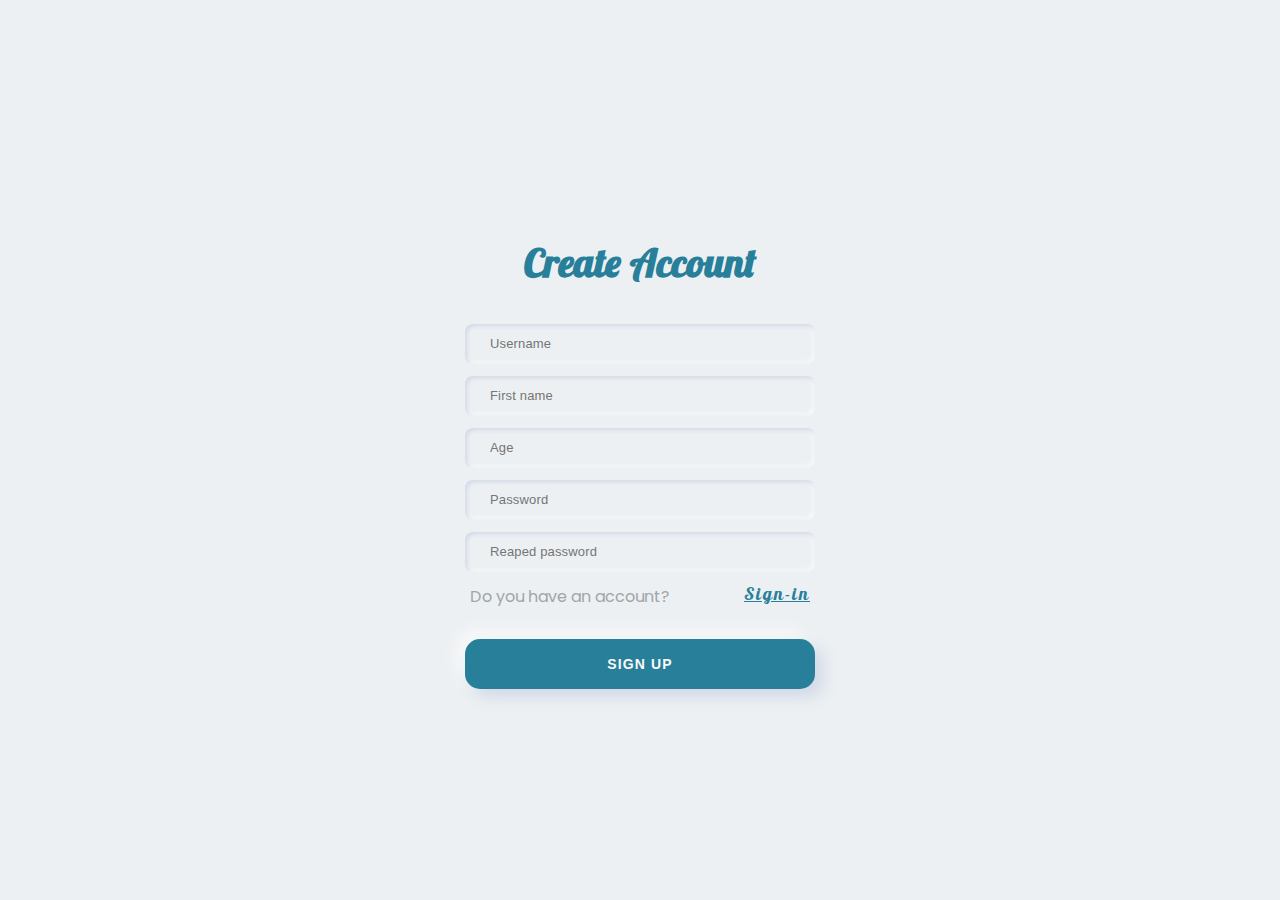
<file: src/index.html>
<!DOCTYPE html>
<html lang="en">
<head>
    <meta charset="UTF-8">
    <meta http-equiv="X-UA-Compatible" content="IE=edge">
    <meta name="viewport" content="width=device-width, initial-scale=1.0">
    <link rel="stylesheet" href="styles/styles.css">
    <title>Books app</title>
</head>
<body>
    <section class="main">
            <div class="container a-container" id="a-container">
                <form class="form" id="form" method="" action="">
                    <h2 class="form_title title">Create Account</h2>
                    <input class="form__input name" type="text" placeholder="Username" required>
                    <p class="name-error error"></p>
                    <input class="form__input firstName" type="text" placeholder="First name" required>
                    <p class="name-error error"></p>
                    <input class="form__input age" type="number" placeholder="Age" required>
                    <p class="name-error error"></p>
                    <input class="form__input password" type="password" placeholder="Password" required>
                    <p class="password-error error"></p>
                    <input class="form__input try-password" type="password" placeholder="Reaped password" required>
                    <p class="password-error error"></p>
                    <div class="link">
                        <p>Do you have an account?</p>
                        <a role="button" id="open-modal">Sign-in</a>
                    </div>
                    <button class="form__button button submit signin-btn">SIGN UP</button>
                </form>
            </div>
            <div class="modal mod-window">
                <div class="modal-content mod-content">
                    <div class="modal__content-close">
                        <img src="./assets/icons/close.svg" alt="close" class="modal__close">
                    </div>
                    <form class="form" id="form-login" method="" action="">
                        <h2 class="form_title title">Sign in</h2>
                        <input class="form__input login-username" type="text" placeholder="Username" required>
                        <p class="login-error error"></p>
                        <input class="form__input login-password" type="password" placeholder="Password" required>
                        <p class="login-error error"></p>
                        <button class="form__button button submit login-btn">SIGN IN</button>
                    </form>
                </div>
            </div>
    </section>
    <script type="module" src="./js/script.js"></script>
</body>
</html>
</file>
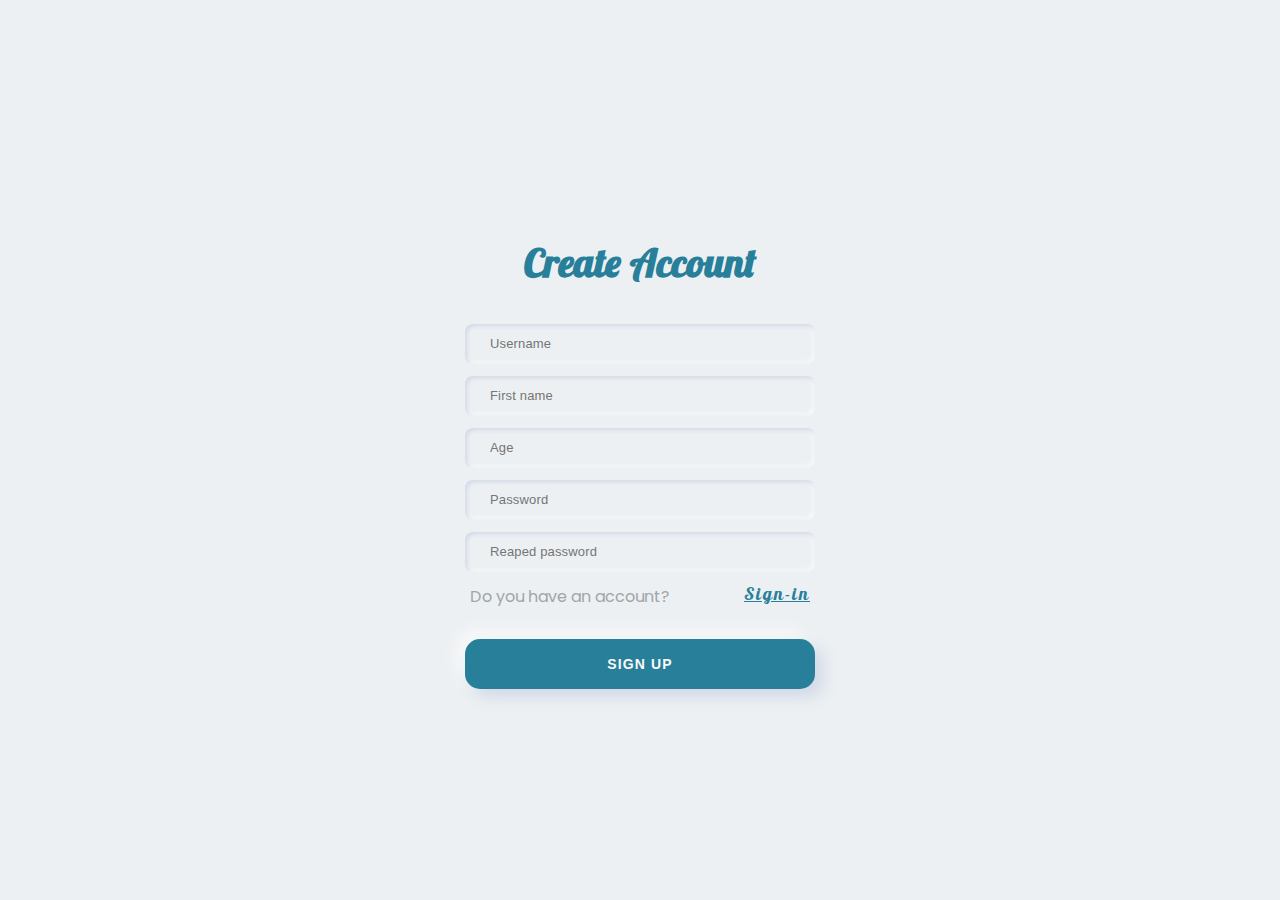
<file: src/detail-info.html>
<!DOCTYPE html>
<html lang="en">
<head>
    <meta charset="UTF-8">
    <meta http-equiv="X-UA-Compatible" content="IE=edge">
    <meta name="viewport" content="width=device-width, initial-scale=1.0">
    <link rel="stylesheet" href="styles/styles.css">
    <title>Document</title>
</head>
<body>
    <section class="detail-info">
        <div class="detail-info__content">
            <div class="home-header">
                <div class="home-header__content">
                    <img src="./assets/icons/user.svg" alt="user" class="home-user">
                    <p class="home-header__name user-name"></p>
                    <p class="signout">Signout</p>
                </div>
            </div>
            <div class="detail-info__content">
                <div class="detail-info__header">
                    <img src="./assets/icons/back-icon.svg" alt="back-icon" class="back-icon">
                    <h2 class="title">Book Information</h2>
                </div>
                <div class="detail-info__box">
                    <h2 class="book-title"></h2>
                    <p class="book-author"></p>
                    <div class="detail-info__book-info">
                        <div>
                            <p>Издательтсво: <span class="book-house"></span></p>
                            <p>Язык оригинала: <span class="book-language"></span></p>
                            <p>Год издания: <span class="book-year"></span></p>
                        </div>
                        <div>
                            <p>Кол-во страниц: <span class="book-pages"></span></p>
                            <p> Жанры: <span class="book-genres"></span></p>
                        </div>
                    </div>
                    <div class="detail-info__book-footer">
                        <button class="button" id="open__edit-book">Edit</button>
                        <div class="detail-info__book-icon">
                            <img src="./assets/icons/delete.svg" alt="delete" class="delete-book">
                            <div class="like-img">
                            </div>
                        </div>
                    </div>
                </div>
            </div>
        </div>
        <div class="modal-delete mod-window">
            <div class="modal-delete-content mod-content">
                <h2 class="delete-modal__quiz">Are you sure you want to remove?</h2>
                <div class="modal-delete__btns">
                    <button class="book-delete btn">Yes</button>
                    <div class="loader-box hidden">
                        <img src="/src/assets/icons/loader2.svg" alt="loader" class="loader-svg">
                    </div>
                    <button class="moadl-delete-close btn">No</button>
                </div>
            </div>
        </div>
        <div class="edit-book-modal mod-window">
            <div class="edit-book-modal__content mod-content">
                <div class="modal__content-close">
                    <img src="./assets/icons/close.svg" alt="close" class="edit-book-modal__close">
                </div>
                <form action="" class="form update-form">
                    <h3>Edit Book</h3> 
                    <div class="edit-book-modal__header">
                    </div>
                    <!-- <img src="./assets/icons/like.svg" alt="like"> -->
                    <input type="text" placeholder="Name" class="form__input update-name" required>
                    <input type="text" placeholder="Author" class="form__input update-author" required>
                    <input type="number" placeholder="Publish year" class="form__input update-year" required>
                    <input type="text" placeholder="Publish house" class="form__input update-house" required>
                    <input type="number" placeholder="Pages number" class="form__input update-pages" required>
                    <input type="text" placeholder="genres" class="form__input update-genres" required>
                    <input type="text" placeholder="Original language" class="form__input update-language" required>
                    <div class="delete-btn_update-modal" role="button">
                        <img src="./assets/icons/delete.svg" alt="delete">
                            <button class="delete-text_update-modal">delete</button>
                    </div>
                    <button class="button form-update__btn">Save Changes</button>
                </form>
            </div>
        </div>
    </section>
    <script type="module" src="js/script.js"></script>
</body>
</html>
</file>
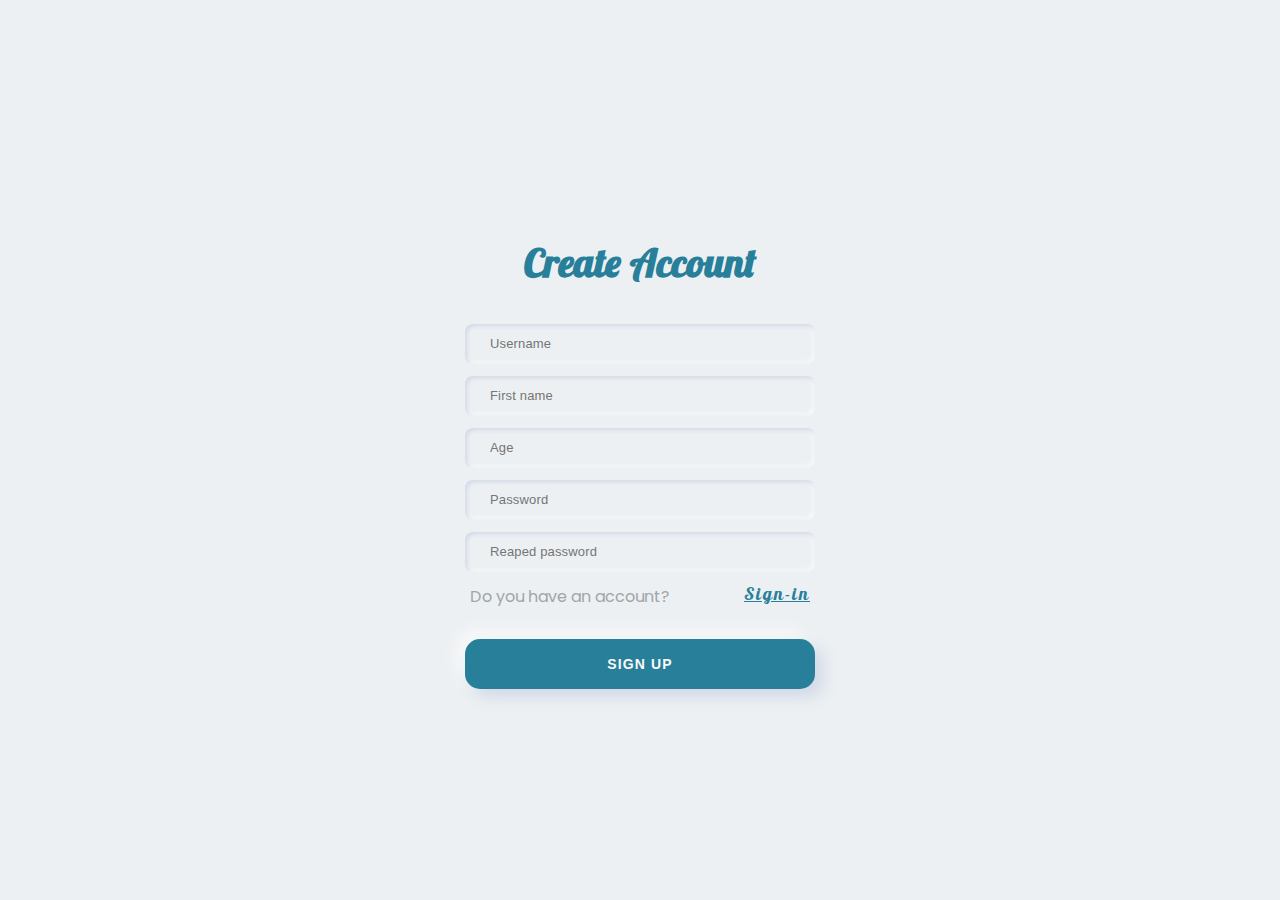
<file: src/home.html>
<!DOCTYPE html>
<html lang="en">
<head>
    <meta charset="UTF-8">
    <meta http-equiv="X-UA-Compatible" content="IE=edge">
    <meta name="viewport" content="width=device-width, initial-scale=1.0">
    <link rel="stylesheet" href="styles/styles.css">
    <title>Books</title>
</head>
<body>
    <section class="home">
        <div class="home-content">
            <div class="home-header">
                <div class="home-header__content">
                    <img src="./assets/icons/user.svg" alt="user" class="home-user">
                    <p class="home-header__name user-name"></p>
                    <p class="signout">Signout</p>
                </div>
            </div>
            <div class="home-box">
                <div class="home_book-content">
                    <h1 class="title">List of books</h1>
                </div>
                <div class="home-cards">
                    <div class="no-books hidden">
                        <h2>no books yet</h2>
                    </div>
                </div>
                <div class="home_book-content">
                    <button class="home_add-book-btn" id="open__add-book-modal">Add a book</button>
                </div>
            </div>
        </div>
        <div class="modal-delete mod-window">
            <div class="modal-delete-content mod-content">
                <h2>Are you sure you want to remove?</h2>
                <div class="modal-delete__btns">
                    <button class="book-deletes btn">Yes</button>
                    <div class="loader-box hidden">
                        <img src="/src/assets/icons/loader2.svg" alt="loader" class="loader-svg">
                    </div>
                    <button class="moadl-delete-close btn">No</button>
                </div>
            </div>
        </div>
        <div class="modal__add-book mod-window">
            <div class="modal__add-book-content mod-content">
                <div class="modal__content-close">
                    <img src="./assets/icons/close.svg" alt="close" class="modal__add-book-close">
                </div>
                <form action="" class="form form-add-book">
                    <h3>Add a book</h3>
                    <input type="text" placeholder="Name" class="form__input create-name" required>
                    <input type="text" placeholder="Author" class="form__input craete-author" required>
                    <input type="number" placeholder="Publish year" class="form__input create-year" required>
                    <input type="text" placeholder="Publish house" class="form__input create-house" required>
                    <input type="number" placeholder="Pages number" class="form__input create-pages" required>
                    <input type="text" placeholder="genres" class="form__input create-genres" required>
                    <input type="text" placeholder="Original language" class="form__input create-language" required>
                    <button class="button create-book__btn">Save</button>
                    <p class="success-text hidden">Successfully added a new book</p>
                </form>
            </div>
        </div>
    </section>
    <script type="module" src="./js/script.js"></script>
</body>
</html>
</file>
<file: src/styles/styles.css>
@import url('https://fonts.googleapis.com/css2?family=Lobster&display=swap');
@import url('https://fonts.googleapis.com/css2?family=Montserrat:wght@300;400;500;600;700&display=swap');
@import url('https://fonts.googleapis.com/css2?family=Poppins:wght@300;400;500;600&display=swap');
@import url('./modules/auth.css');
@import url('./modules/main.css');
@import url('./modules/modal-window.css');
@import url('./modules/home.css');
@import url('./modules/add-book.css');
@import url('./modules/detail-info.css');
@import url('./modules/edit-book-modal.css');
@import url('./modules/delete-modal.css');
@import url('./modules/loader.css');
</file>
